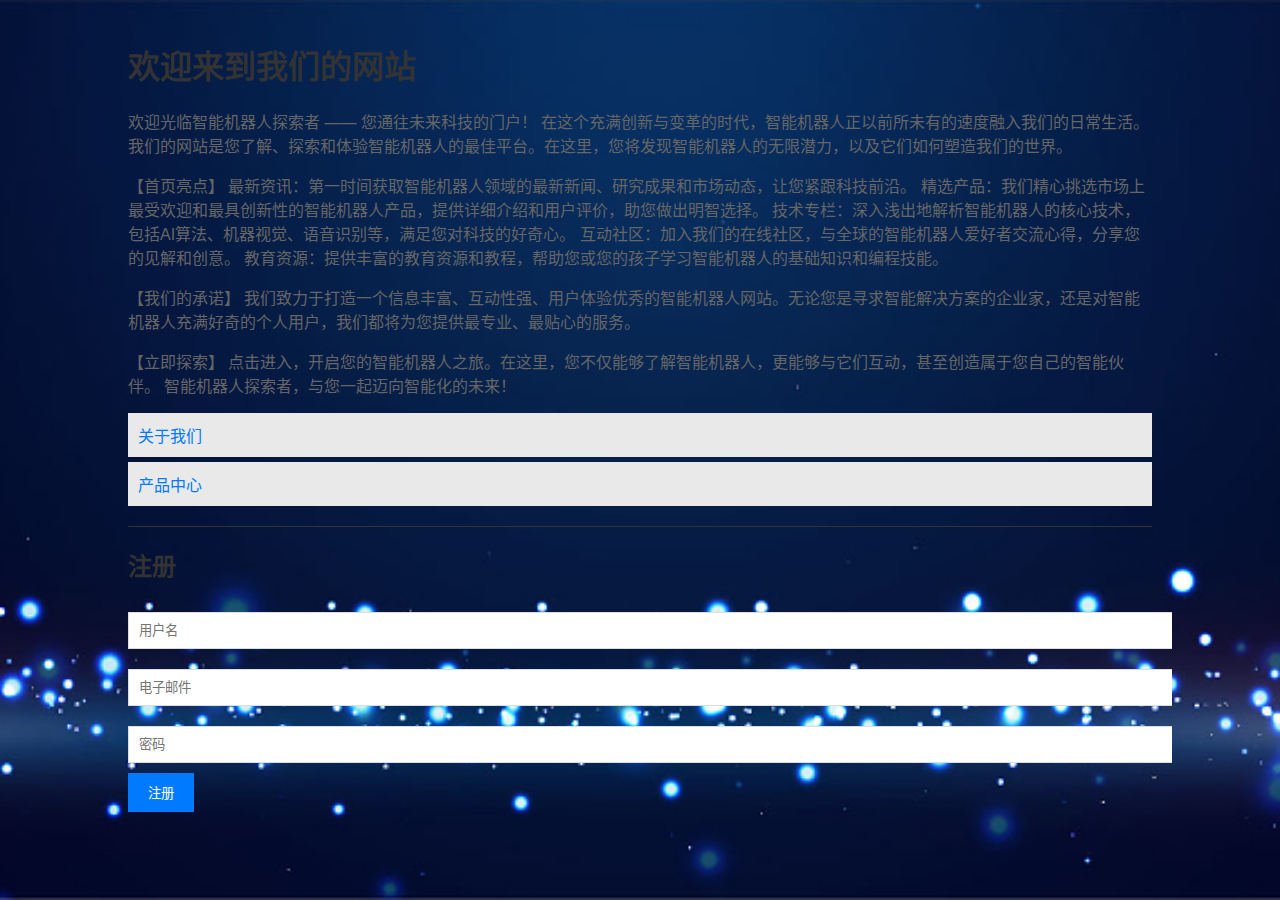
<file: index.html>
<!DOCTYPE html>
<html lang="zh-CN">
<head>
    <meta charset="UTF-8">
    <title>站点首页</title>
    <link rel="stylesheet" href="common.css">
    <script src="https://code.jquery.com/jquery-3.6.0.min.js"></script>
    <script src="main.js"></script>
</head>
<body>
    <div class="container">
        <h1>欢迎来到我们的网站</h1>
        <p>欢迎光临智能机器人探索者 —— 您通往未来科技的门户！

在这个充满创新与变革的时代，智能机器人正以前所未有的速度融入我们的日常生活。我们的网站是您了解、探索和体验智能机器人的最佳平台。在这里，您将发现智能机器人的无限潜力，以及它们如何塑造我们的世界。

<p>【首页亮点】

最新资讯：第一时间获取智能机器人领域的最新新闻、研究成果和市场动态，让您紧跟科技前沿。
精选产品：我们精心挑选市场上最受欢迎和最具创新性的智能机器人产品，提供详细介绍和用户评价，助您做出明智选择。
技术专栏：深入浅出地解析智能机器人的核心技术，包括AI算法、机器视觉、语音识别等，满足您对科技的好奇心。
互动社区：加入我们的在线社区，与全球的智能机器人爱好者交流心得，分享您的见解和创意。
教育资源：提供丰富的教育资源和教程，帮助您或您的孩子学习智能机器人的基础知识和编程技能。
<p>【我们的承诺】
我们致力于打造一个信息丰富、互动性强、用户体验优秀的智能机器人网站。无论您是寻求智能解决方案的企业家，还是对智能机器人充满好奇的个人用户，我们都将为您提供最专业、最贴心的服务。

<p>【立即探索】
点击进入，开启您的智能机器人之旅。在这里，您不仅能够了解智能机器人，更能够与它们互动，甚至创造属于您自己的智能伙伴。

智能机器人探索者，与您一起迈向智能化的未来！</p>
        <ul>
            <li><a href="about.html">关于我们</a></li>
            <li><a href="products.html">产品中心</a></li>
        </ul>
        <hr>
        <h2>注册</h2>
        <form id="registerForm">
            <input type="text" id="username" placeholder="用户名" required>
            <input type="email" id="email" placeholder="电子邮件" required>
            <input type="password" id="password" placeholder="密码" required>
            <button type="submit">注册</button>
        </form>
    </div>
</body>
</html>
</file>
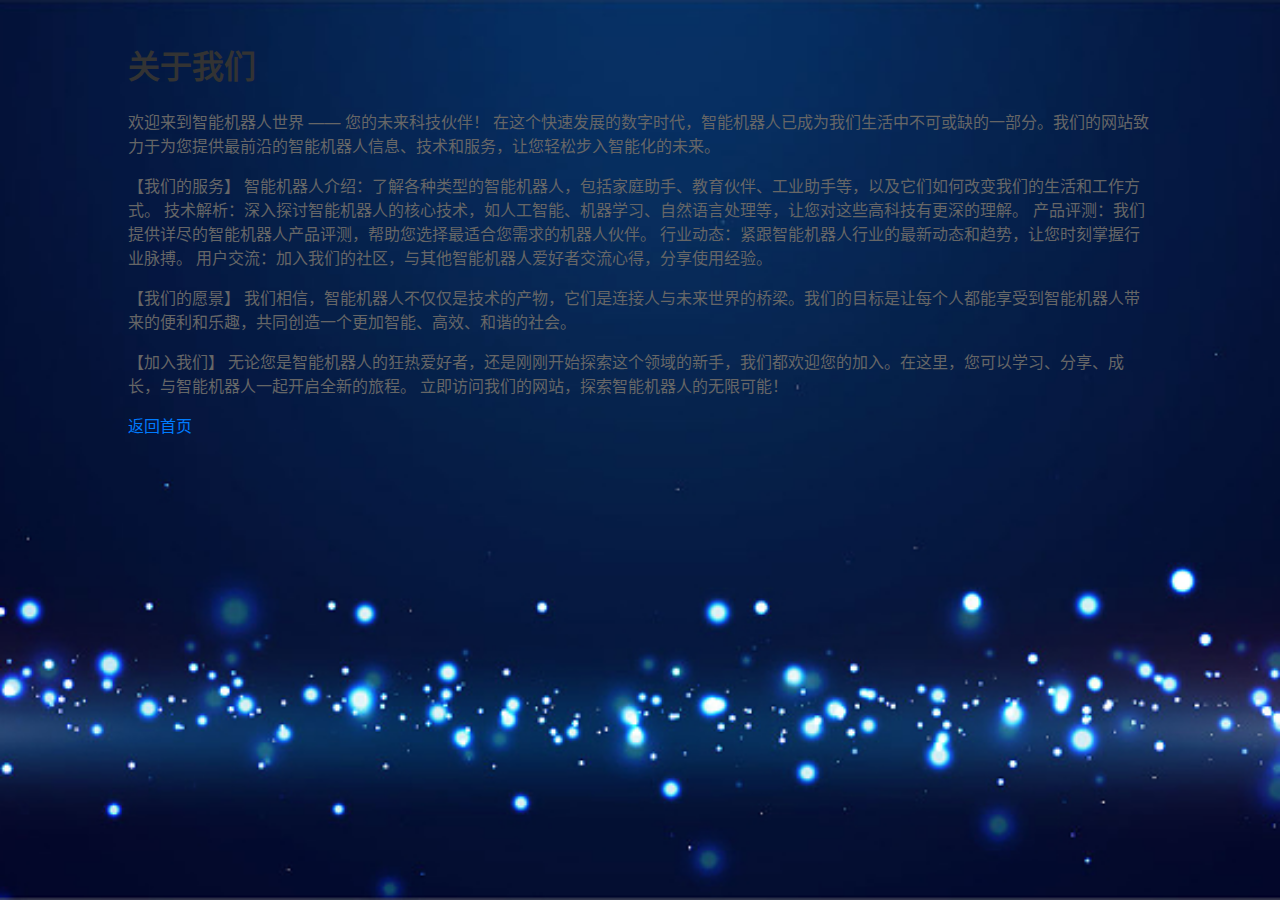
<file: about.html>
<!DOCTYPE html>
<html lang="zh-CN">
<head>
    <meta charset="UTF-8">
    <title>公司简介</title>
    <link rel="stylesheet" href="common.css">
</head>
<body>
    <div class="container">
        <h1>关于我们</h1>
        <p>欢迎来到智能机器人世界 —— 您的未来科技伙伴！

在这个快速发展的数字时代，智能机器人已成为我们生活中不可或缺的一部分。我们的网站致力于为您提供最前沿的智能机器人信息、技术和服务，让您轻松步入智能化的未来。

<p>【我们的服务】

智能机器人介绍：了解各种类型的智能机器人，包括家庭助手、教育伙伴、工业助手等，以及它们如何改变我们的生活和工作方式。
技术解析：深入探讨智能机器人的核心技术，如人工智能、机器学习、自然语言处理等，让您对这些高科技有更深的理解。
产品评测：我们提供详尽的智能机器人产品评测，帮助您选择最适合您需求的机器人伙伴。
行业动态：紧跟智能机器人行业的最新动态和趋势，让您时刻掌握行业脉搏。
用户交流：加入我们的社区，与其他智能机器人爱好者交流心得，分享使用经验。
<p>【我们的愿景】
我们相信，智能机器人不仅仅是技术的产物，它们是连接人与未来世界的桥梁。我们的目标是让每个人都能享受到智能机器人带来的便利和乐趣，共同创造一个更加智能、高效、和谐的社会。

<p>【加入我们】
无论您是智能机器人的狂热爱好者，还是刚刚开始探索这个领域的新手，我们都欢迎您的加入。在这里，您可以学习、分享、成长，与智能机器人一起开启全新的旅程。

立即访问我们的网站，探索智能机器人的无限可能！</p>
        <a href="index.html">返回首页</a>
    </div>
</body>
</html>
</file>
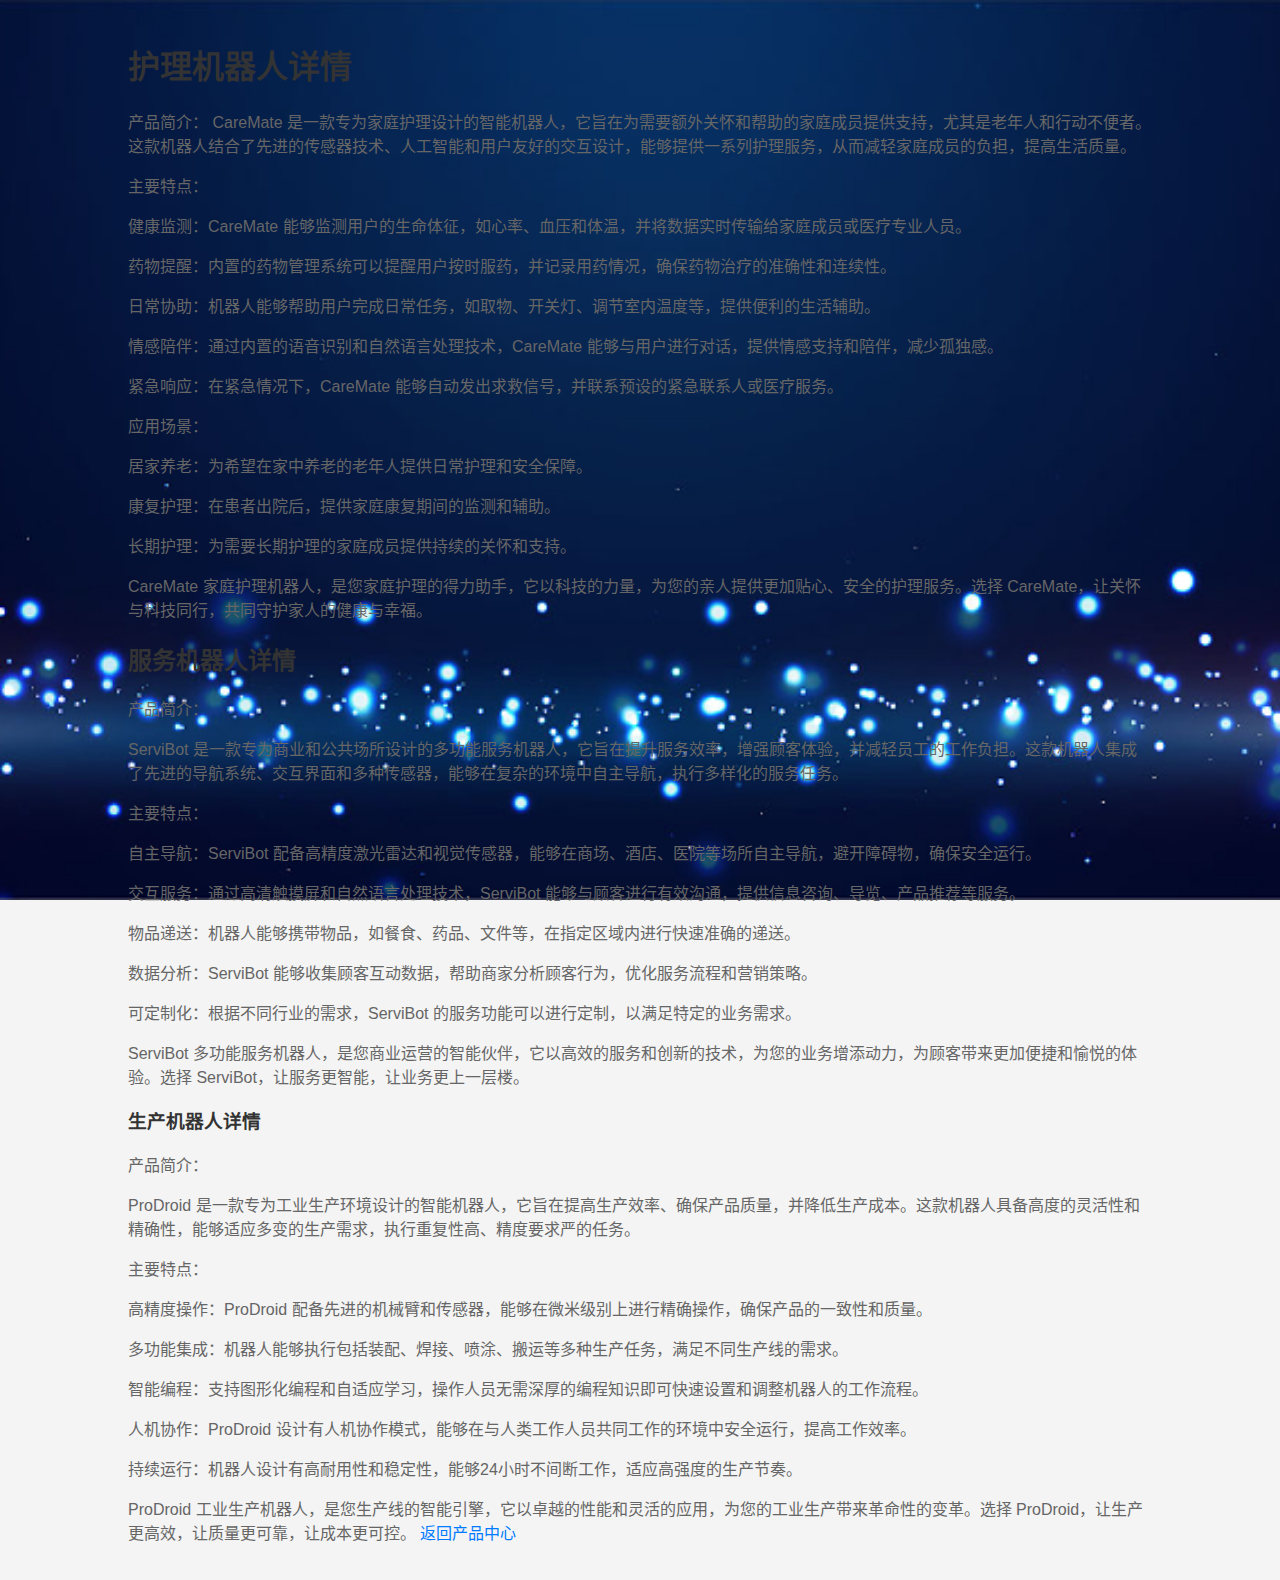
<file: product-detail.html>
<!DOCTYPE html>
<html lang="zh-CN">
<head>
    <meta charset="UTF-8">
    <title>产品详情 - 产品A</title>
    <link rel="stylesheet" href="common.css">
</head>
<body>
    <div class="container">
        <h1>护理机器人详情</h1>
        <p>产品简介：
CareMate 是一款专为家庭护理设计的智能机器人，它旨在为需要额外关怀和帮助的家庭成员提供支持，尤其是老年人和行动不便者。这款机器人结合了先进的传感器技术、人工智能和用户友好的交互设计，能够提供一系列护理服务，从而减轻家庭成员的负担，提高生活质量。

<p>主要特点：

<p>健康监测：CareMate 能够监测用户的生命体征，如心率、血压和体温，并将数据实时传输给家庭成员或医疗专业人员。
<p>药物提醒：内置的药物管理系统可以提醒用户按时服药，并记录用药情况，确保药物治疗的准确性和连续性。
<p>日常协助：机器人能够帮助用户完成日常任务，如取物、开关灯、调节室内温度等，提供便利的生活辅助。
<p>情感陪伴：通过内置的语音识别和自然语言处理技术，CareMate 能够与用户进行对话，提供情感支持和陪伴，减少孤独感。
<p>紧急响应：在紧急情况下，CareMate 能够自动发出求救信号，并联系预设的紧急联系人或医疗服务。
<p>应用场景：

<p>居家养老：为希望在家中养老的老年人提供日常护理和安全保障。
<p>康复护理：在患者出院后，提供家庭康复期间的监测和辅助。
<p>长期护理：为需要长期护理的家庭成员提供持续的关怀和支持。
<p>CareMate 家庭护理机器人，是您家庭护理的得力助手，它以科技的力量，为您的亲人提供更加贴心、安全的护理服务。选择 CareMate，让关怀与科技同行，共同守护家人的健康与幸福。
<h2>服务机器人详情</h2>
        <p>产品简介：
<p>ServiBot 是一款专为商业和公共场所设计的多功能服务机器人，它旨在提升服务效率，增强顾客体验，并减轻员工的工作负担。这款机器人集成了先进的导航系统、交互界面和多种传感器，能够在复杂的环境中自主导航，执行多样化的服务任务。

<p>主要特点：

<P>自主导航：ServiBot 配备高精度激光雷达和视觉传感器，能够在商场、酒店、医院等场所自主导航，避开障碍物，确保安全运行。
<P>交互服务：通过高清触摸屏和自然语言处理技术，ServiBot 能够与顾客进行有效沟通，提供信息咨询、导览、产品推荐等服务。
<P>物品递送：机器人能够携带物品，如餐食、药品、文件等，在指定区域内进行快速准确的递送。
<P>数据分析：ServiBot 能够收集顾客互动数据，帮助商家分析顾客行为，优化服务流程和营销策略。
<P>可定制化：根据不同行业的需求，ServiBot 的服务功能可以进行定制，以满足特定的业务需求。
<P>ServiBot 多功能服务机器人，是您商业运营的智能伙伴，它以高效的服务和创新的技术，为您的业务增添动力，为顾客带来更加便捷和愉悦的体验。选择 ServiBot，让服务更智能，让业务更上一层楼。
<h3>生产机器人详情</h3>
        <p>产品简介：
<P>ProDroid 是一款专为工业生产环境设计的智能机器人，它旨在提高生产效率、确保产品质量，并降低生产成本。这款机器人具备高度的灵活性和精确性，能够适应多变的生产需求，执行重复性高、精度要求严的任务。

<P>主要特点：

<P>高精度操作：ProDroid 配备先进的机械臂和传感器，能够在微米级别上进行精确操作，确保产品的一致性和质量。
<P>多功能集成：机器人能够执行包括装配、焊接、喷涂、搬运等多种生产任务，满足不同生产线的需求。
<P>智能编程：支持图形化编程和自适应学习，操作人员无需深厚的编程知识即可快速设置和调整机器人的工作流程。
<P>人机协作：ProDroid 设计有人机协作模式，能够在与人类工作人员共同工作的环境中安全运行，提高工作效率。
<P>持续运行：机器人设计有高耐用性和稳定性，能够24小时不间断工作，适应高强度的生产节奏。
<P>ProDroid 工业生产机器人，是您生产线的智能引擎，它以卓越的性能和灵活的应用，为您的工业生产带来革命性的变革。选择 ProDroid，让生产更高效，让质量更可靠，让成本更可控。
        <a href="products.html">返回产品中心</a>
    </div>
</body>
</html>
</file>
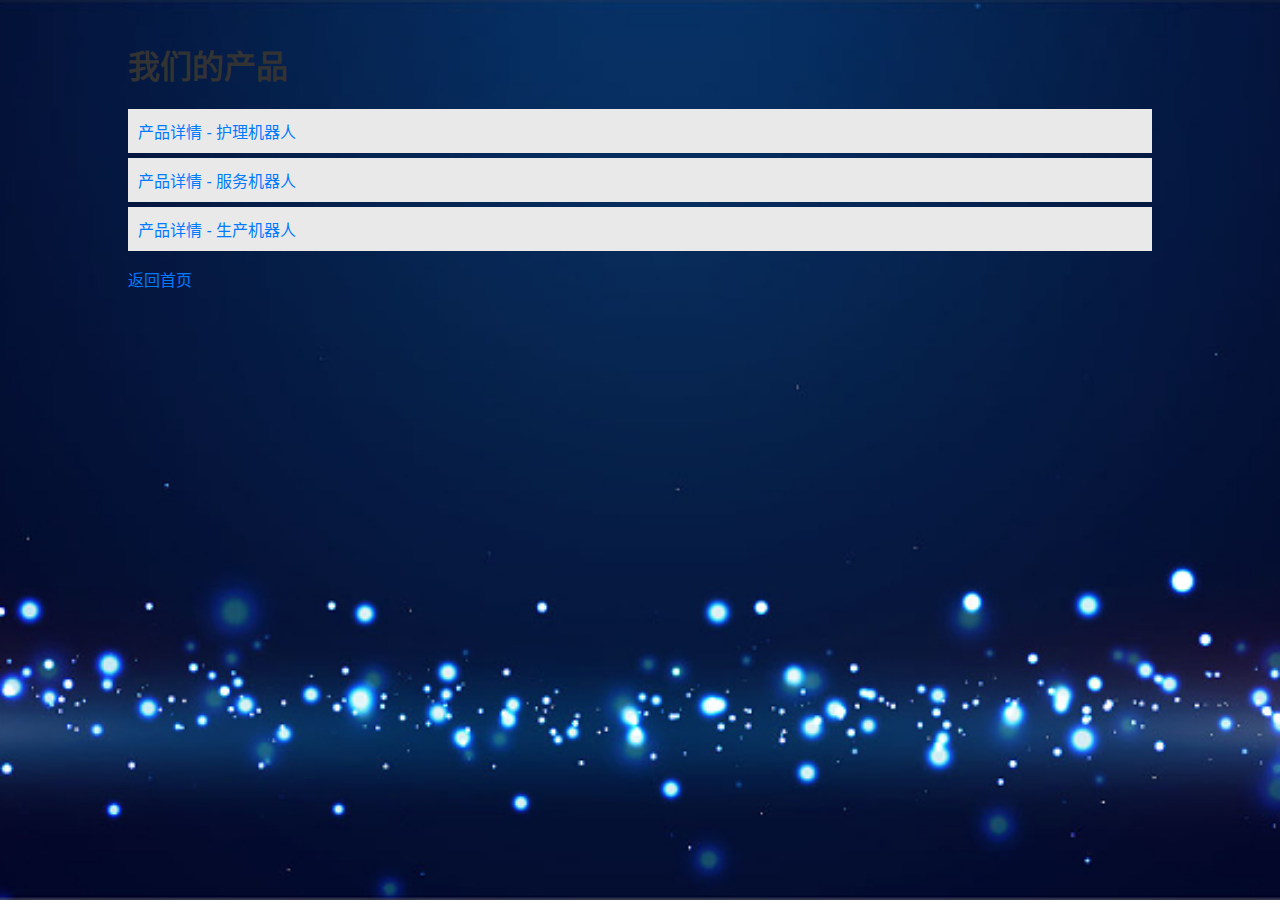
<file: products.html>
<!DOCTYPE html>
<html lang="zh-CN">
<head>
    <meta charset="UTF-8">
    <title>产品中心</title>
    <link rel="stylesheet" href="common.css">
</head>
<body>
    <div class="container">
        <h1>我们的产品</h1>
        <ul>
            <li><a href="product-detail.html">产品详情 - 护理机器人</a></li>
            <li><a href="product-detail.html">产品详情 - 服务机器人</a></li>
            <li><a href="product-detail.html">产品详情 - 生产机器人</a></li>
        </ul>
        <a href="index.html">返回首页</a>
    </div>
</body>
</html>
</file>
<file: common.css>
/* 公共样式 */
body {
    font-family: Arial, sans-serif;
    margin: 0;
    padding: 0;
    background-color: #f4f4f4;
}

.container {
    width: 80%;
    margin: auto;
    overflow: hidden;
}

h1, h2, h3 {
    color: #333;
}

p {
    color: #666;
}

/* 超链接样式 */
a {
    color: #007BFF;
    text-decoration: none;
}

a:hover {
    color: #0056b3;
}

/* 表单样式 */
form input[type="text"],
form input[type="email"],
form input[type="password"] {
    width: 100%;
    padding: 10px;
    margin: 10px 0;
    border: 1px solid #ddd;
}

form button {
    padding: 10px 20px;
    background-color: #007BFF;
    color: white;
    border: none;
    cursor: pointer;
}

form button:hover {
    background-color: #0056b3;
}

/* 列表样式 */
ul {
    list-style: none;
    padding: 0;
}

ul li {
    padding: 10px;
    background-color: #e9e9e9;
    margin: 5px 0;
}

/* 图片样式 */
img {
    width: 100%;
}
/* common.css */
body {
    /* 设置背景图片 */
    background-image: url('images/background.jpg');
    /* 如果图片较小，可以设置重复 */
    background-repeat: no-repeat;
    /* 设置图片位置 */
    background-position: center center;
    /* 设置图片大小 */
    background-size: cover;
    /* 如果需要，可以固定背景图片 */
    background-attachment: fixed;
}

.container {
    /* 添加容器样式，如果需要 */
    width: 80%;
    margin: 0 auto;
    padding: 20px;
}

/* 水平线样式 */
hr {
    border: none;
    height: 1px;
    background: #333;
    margin: 20px 0;
}
</file>
